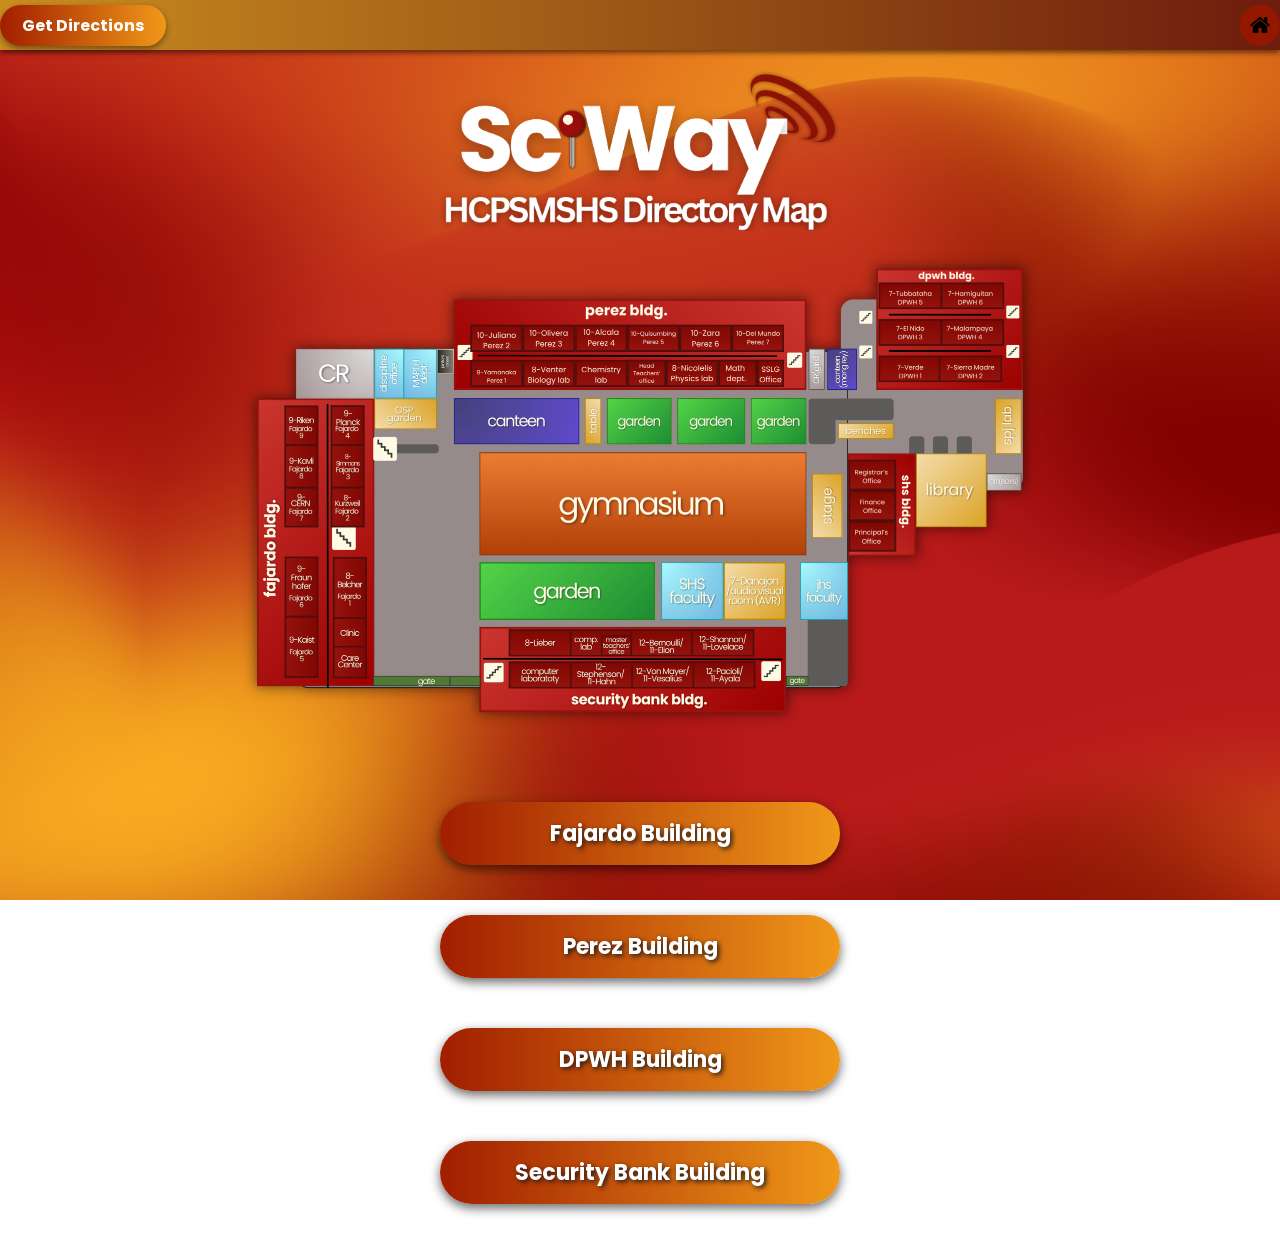
<file: index.html>
<!DOCTYPE html>
<html lang="en">
<head>
	<meta charset="UTF-8">
	<meta name="viewport" content="width=device-width, initial-scale=1.0">
	<title> HCPSMSHS Directory Map </title>
	<link rel="icon" type="img/png" href="favicon.png">
	<link rel="stylesheet" href="style.css">
</head>
<body>

<div class="header">
	<div>
		<button class="direction-btn" onclick="window.location.href='Direction.html'"> Get Directions </button>
	</div>
	
	<div class="home-btn" onclick="window.location.href='index.html'">
		<img src="resources/home.png" alt="Home" class="home-image">
	</div>
</div>

 
 
 <div>
    <a href="index.html"><img src="resources/SciWayLogo.png" alt="Logo" class="logo-image"></a>
 </div>

	
	<a href="maps/GEN_MAP.png" target="_parent"><img src="maps/GEN_MAP.png" id="campus-map" alt="campus-map" class="main-image"></a>
	
	<div class="container-btn">
		<button class="nav-btn" onclick="window.location.href='Fajardo_Building_Map.html'"> Fajardo Building </button>
		<button class="nav-btn" onclick="window.location.href='Perez_Building_Map.html'"> Perez Building </button>
		<button class="nav-btn" onclick="window.location.href='DPWH_Building_Map.html'"> DPWH Building </button>
		<button class="nav-btn" onclick="window.location.href='SB_Building_Map.html'"> Security Bank Building </button>
		
	</div>
	<script src="Scripts/change_map.js"></script>
</body>
</html>
</file>
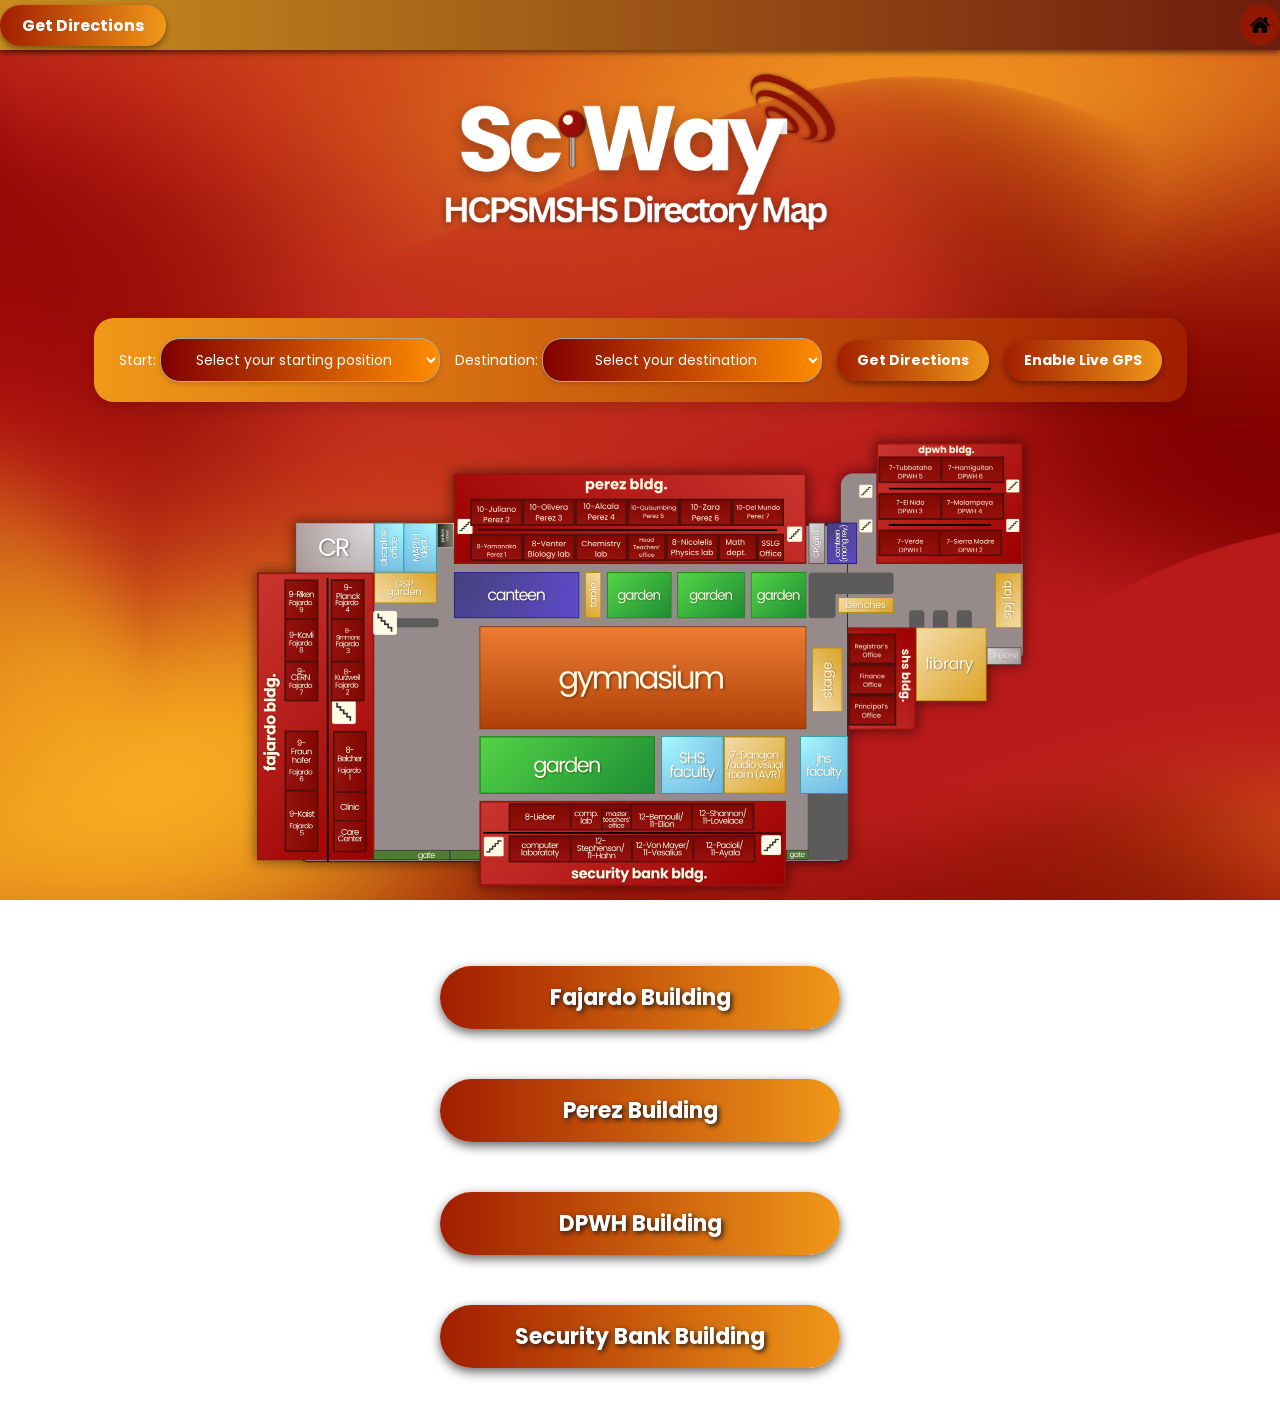
<file: Direction.html>
<!DOCTYPE html>
<html lang="en">
<head>
  <meta charset="UTF-8">
  <title>Campus Direction Guide</title>
  <link rel="icon" type="img/png" href="favicon.png">
  <link rel="stylesheet" href="style.css">
</head>

<body>
<div class="header">
	<div>
		<button class="direction-btn" onclick="window.location.href='Direction.html'"> Get Directions </button>
	</div>
	
	<div class="home-btn" onclick="window.location.href='index.html'">
		<img src="resources/home.png" alt="Home" class="home-image">
	</div>
</div>

 
 <div>
    <a href="index.html"><img src="resources/SciWayLogo.png" alt="Logo" class="logo-image"></a>
 </div>
 


<div class="controls">
  <label>
    Start:
    <select id="start">
      <option value="" disabled selected>Select your starting position</option>
    </select>
  </label>

  <label>
    Destination:
    <select id="end">
      <option value="" disabled selected>Select your destination</option>
    </select>
  </label>

  <button onclick="calculateRoute()">Get Directions</button>
  <button id="gps-btn">Enable Live GPS</button>
</div>

<div id="map-container">
	<div id="map-inner">
	<img id="map-image" src="maps/GEN_MAP.png" alt="Map">
	<svg id="route-layer"></svg>
	</div>
</div>

<div class="replay">
	<button id="replay-btn" style="display:none;"> Replay Route</button>
</div>

<div class="container-btn">
		<button class="nav-btn" onclick="window.location.href='Fajardo Building.html'"> Fajardo Building </button>
		<button class="nav-btn" onclick="window.location.href='Perez Building.html'"> Perez Building </button>
		<button class="nav-btn" onclick="window.location.href='DPWH Building.html'"> DPWH Building </button>
		<button class="nav-btn" onclick="window.location.href='Security Bank Building.html'"> Security Bank Building </button>
</div>


<script src="data/nodes.js"></script>
<script src="data/edges.js"></script>
<script src="Scripts/route.js"></script>
<script src="Scripts/main.js"></script>

</body>
</html>
</file>
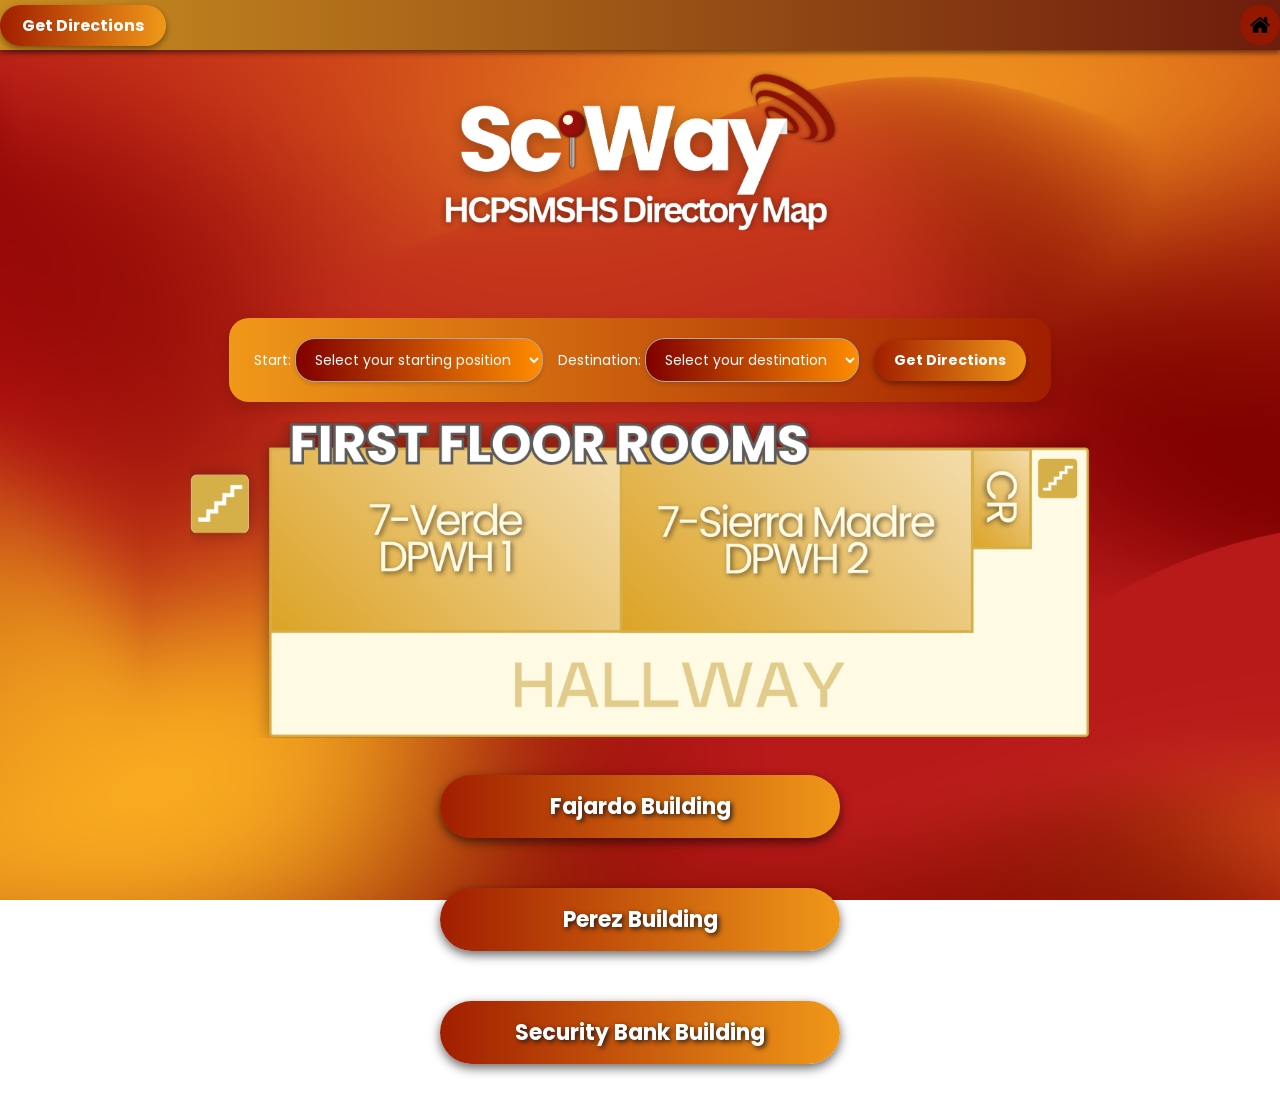
<file: DPWH Building.html>
<!DOCTYPE html>
<html lang="en">
<head>
	<meta charset="UTF-8">
	<title> DPWH Building Directory </title>
	<link rel="icon" type="img/png" href="favicon.png">
	<link rel="stylesheet" href="style.css">
</head>
<body>

<div class="header">
	<div>
		<button class="direction-btn" onclick="window.location.href='Direction.html'"> Get Directions </button>
	</div>
	
	<div class="home-btn" onclick="window.location.href='index.html'">
		<img src="resources/home.png" alt="Home" class="home-image">
	</div>
</div>

<div class="logo-wrapper">
    <a href="index.html"><img src="resources\SciWayLogo.png" alt="Logo" class="logo-image"></a>
</div>

<div class="controls">
  <label>
    Start:
    <select id="start"><option value="" disabled selected>Select your starting position</option></select>
  </label>

  <label>
    Destination:
    <select id="end"><option value="" disabled selected>Select your destination</option></select>
  </label>

  <button id="route-btn">Get Directions</button>
</div>

<div id="map-container">
	<div id="map-inner">
		<img id="map-image" src="maps\DWPH_FINALBLDG_1.png" alt="DPWH Building">
		<svg id="route-layer"></svg>
	</div>
</div>

<div class="replay">
	<button id="replay-btn" style="display:none;"> Replay Route</button>
</div>
	
	
	<div class="container-btn">
		<button class="nav-btn" onclick="window.location.href='Fajardo Building.html'"> Fajardo Building </button>
		<button class="nav-btn" onclick="window.location.href='Perez Building.html'"> Perez Building </button>
		<button class="nav-btn" onclick="window.location.href='Security Bank Building.html'"> Security Bank Building </button>
	</div>

<script src="data/nodes_DPWH.js"></script>
<script src="data/edges_DPWH.js"></script>
<script src="Scripts/route.js"></script>
<script src="Scripts/main_bldg.js"></script>


</body>
</html>
</file>
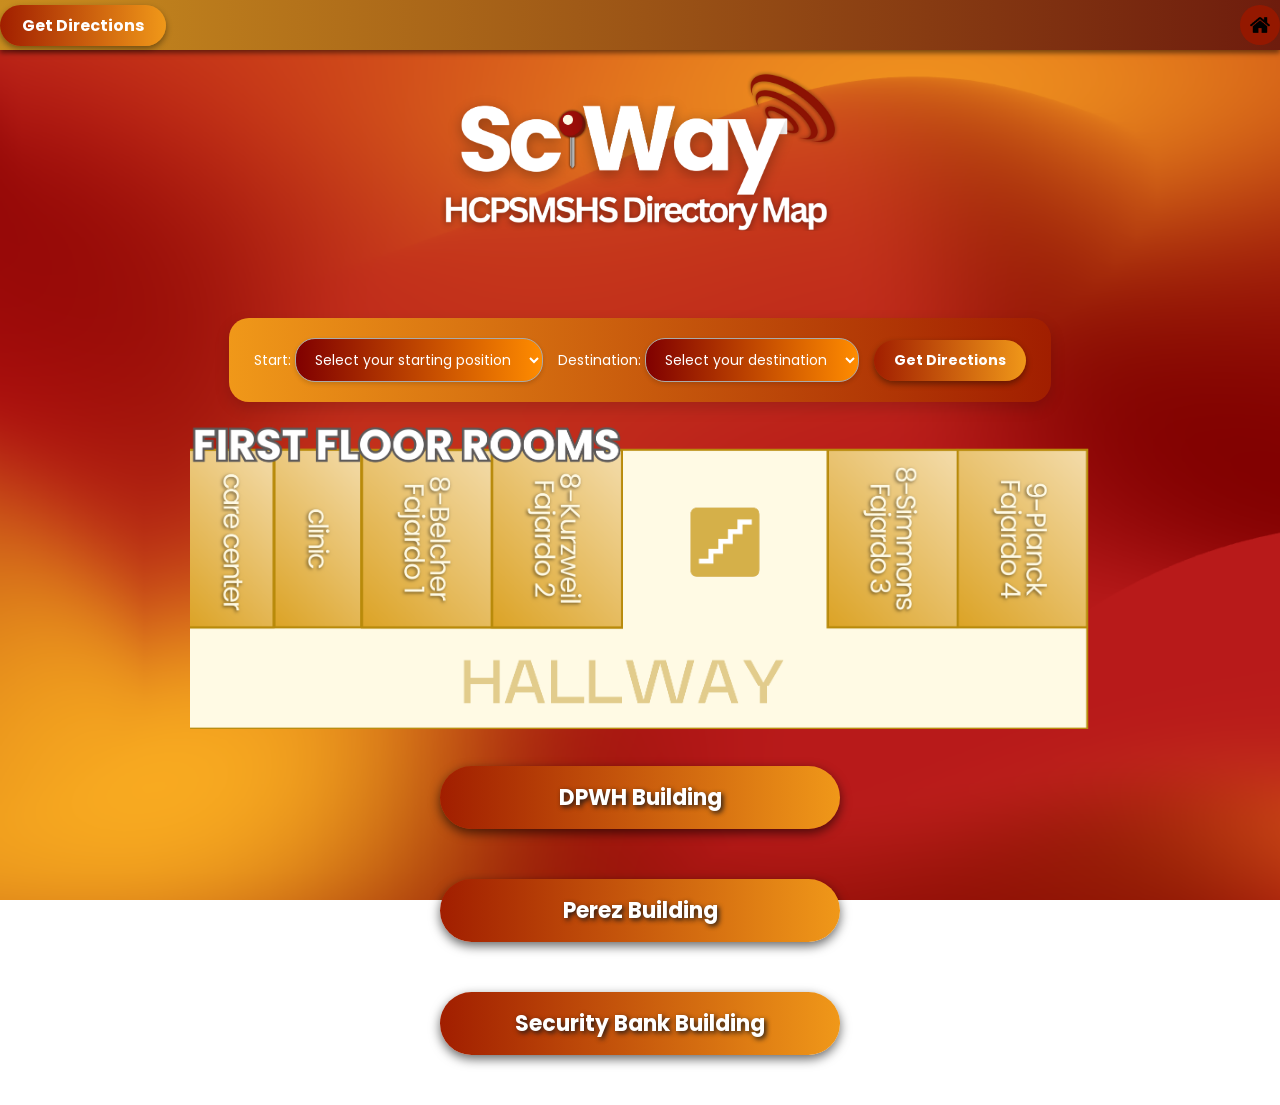
<file: Fajardo Building.html>
<!DOCTYPE html>
<html lang="en">
<head>
	<meta charset="UTF-8">
	<title> Fajardo Building Directory </title>
	<link rel="icon" type="img/png" href="favicon.png">
	<link rel="stylesheet" href="style.css">
</head>
<body>

<div class="header">
	<div>
		<button class="direction-btn" onclick="window.location.href='Direction.html'"> Get Directions </button>
	</div>
	
	<div class="home-btn" onclick="window.location.href='index.html'">
		<img src="resources/home.png" alt="Home" class="home-image">
	</div>
</div>

<div class="logo-wrapper">
    <a href="index.html"><img src="resources\SciWayLogo.png" alt="Logo" class="logo-image"></a>
</div>

<div class="controls">
  <label>
    Start:
    <select id="start"><option value="" disabled selected>Select your starting position</option></select>
  </label>

  <label>
    Destination:
    <select id="end"><option value="" disabled selected>Select your destination</option></select>
  </label>

  <button id="route-btn">Get Directions</button>
</div>

<div id="map-container">
	<div id="map-inner">
		<img id="map-image" src="maps\FAJARDO_FINALBLDG_1.png" alt="SHS Building">
		<svg id="route-layer"></svg>
	</div>
</div>

<div class="replay">
	<button id="replay-btn" style="display:none;"> Replay Route</button>
</div>
	
	
	<div class="container-btn">
		<button class="nav-btn" onclick="window.location.href='DPWH Building.html'"> DPWH Building </button>
		<button class="nav-btn" onclick="window.location.href='Perez Building.html'"> Perez Building </button>
		<button class="nav-btn" onclick="window.location.href='Security Bank Building.html'"> Security Bank Building </button>
	</div>

<script src="data/nodes_Fajardo.js"></script>
<script src="data/edges_Fajardo.js"></script>
<script src="Scripts/route.js"></script>
<script src="Scripts/main_bldg.js"></script>


</body>
</html>
</file>
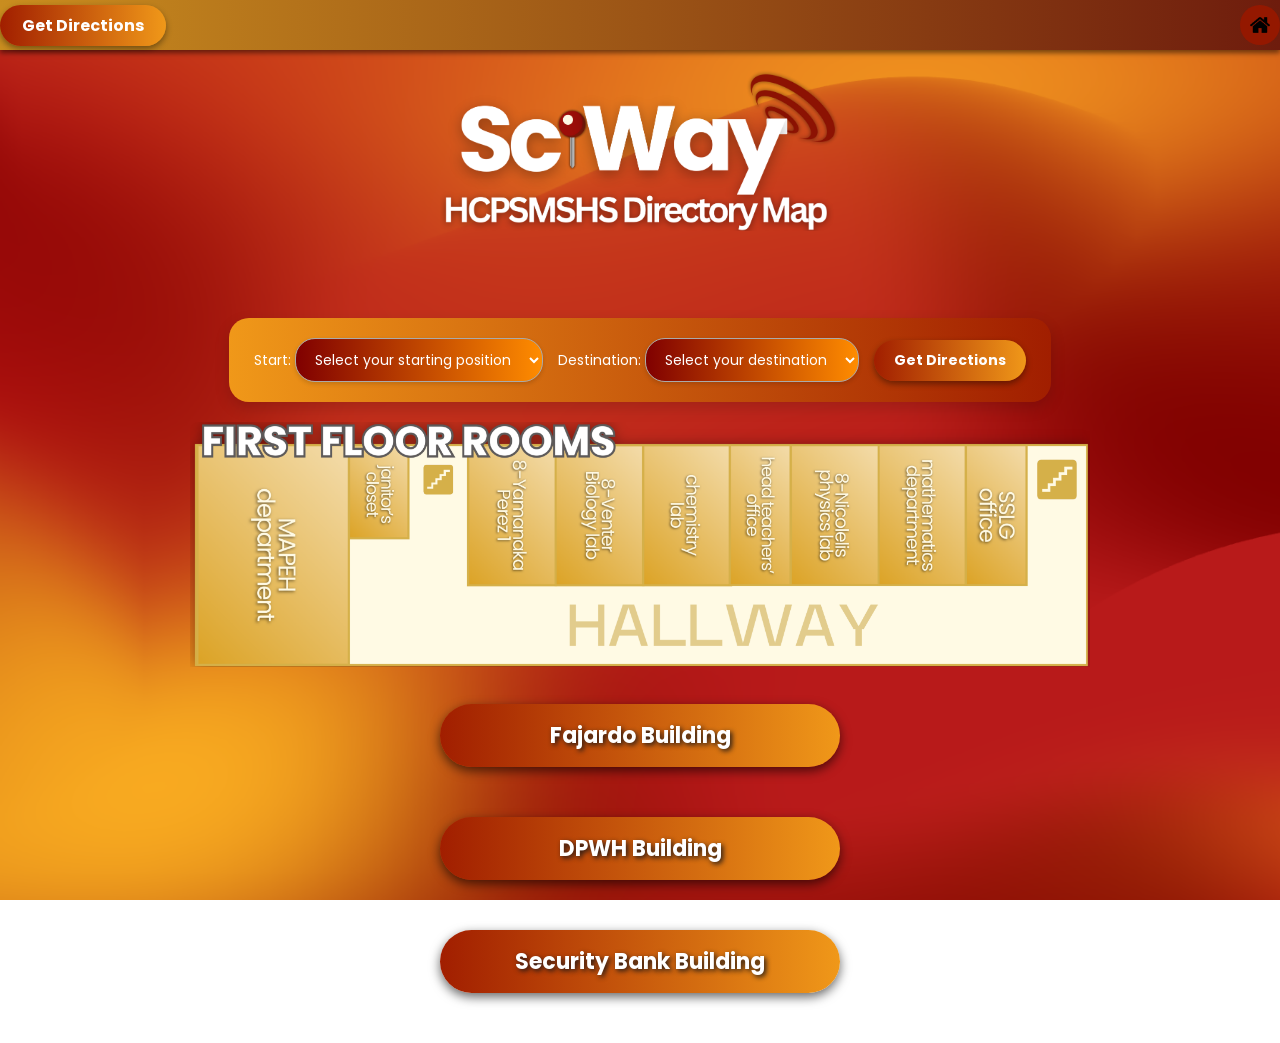
<file: Perez Building.html>
<!DOCTYPE html>
<html lang="en">
<head>
	<meta charset="UTF-8">
	<title> Perez Building Directory </title>
	<link rel="icon" type="img/png" href="favicon.png">
	<link rel="stylesheet" href="style.css">
</head>
<body>

<div class="header">
	<div>
		<button class="direction-btn" onclick="window.location.href='Direction.html'"> Get Directions </button>
	</div>
	
	<div class="home-btn" onclick="window.location.href='index.html'">
		<img src="resources/home.png" alt="Home" class="home-image">
	</div>
</div>

<div class="logo-wrapper">
    <a href="index.html"><img src="resources\SciWayLogo.png" alt="Logo" class="logo-image"></a>
</div>

<div class="controls">
  <label>
    Start:
    <select id="start"><option value="" disabled selected>Select your starting position</option></select>
  </label>

  <label>
    Destination:
    <select id="end"><option value="" disabled selected>Select your destination</option></select>
  </label>

  <button id="route-btn">Get Directions</button>
</div>

<div id="map-container">
	<div id="map-inner">
		<img id="map-image" src="maps\PEREZ_FINALBLDG_1.png" alt="SHS Building">
		<svg id="route-layer"></svg>
	</div>
</div>

<div class="replay">
	<button id="replay-btn" style="display:none;"> Replay Route</button>
</div>
	
	
	<div class="container-btn">
		<button class="nav-btn" onclick="window.location.href='Fajardo Building.html'"> Fajardo Building </button>
		<button class="nav-btn" onclick="window.location.href='DPWH Building.html'"> DPWH Building </button>
		<button class="nav-btn" onclick="window.location.href='Security Bank Building.html'"> Security Bank Building </button>
	</div>

<script src="data/nodes_Perez.js"></script>
<script src="data/edges_Perez.js"></script>
<script src="Scripts/route.js"></script>
<script src="Scripts/main_bldg.js"></script>


</body>
</html>
</file>
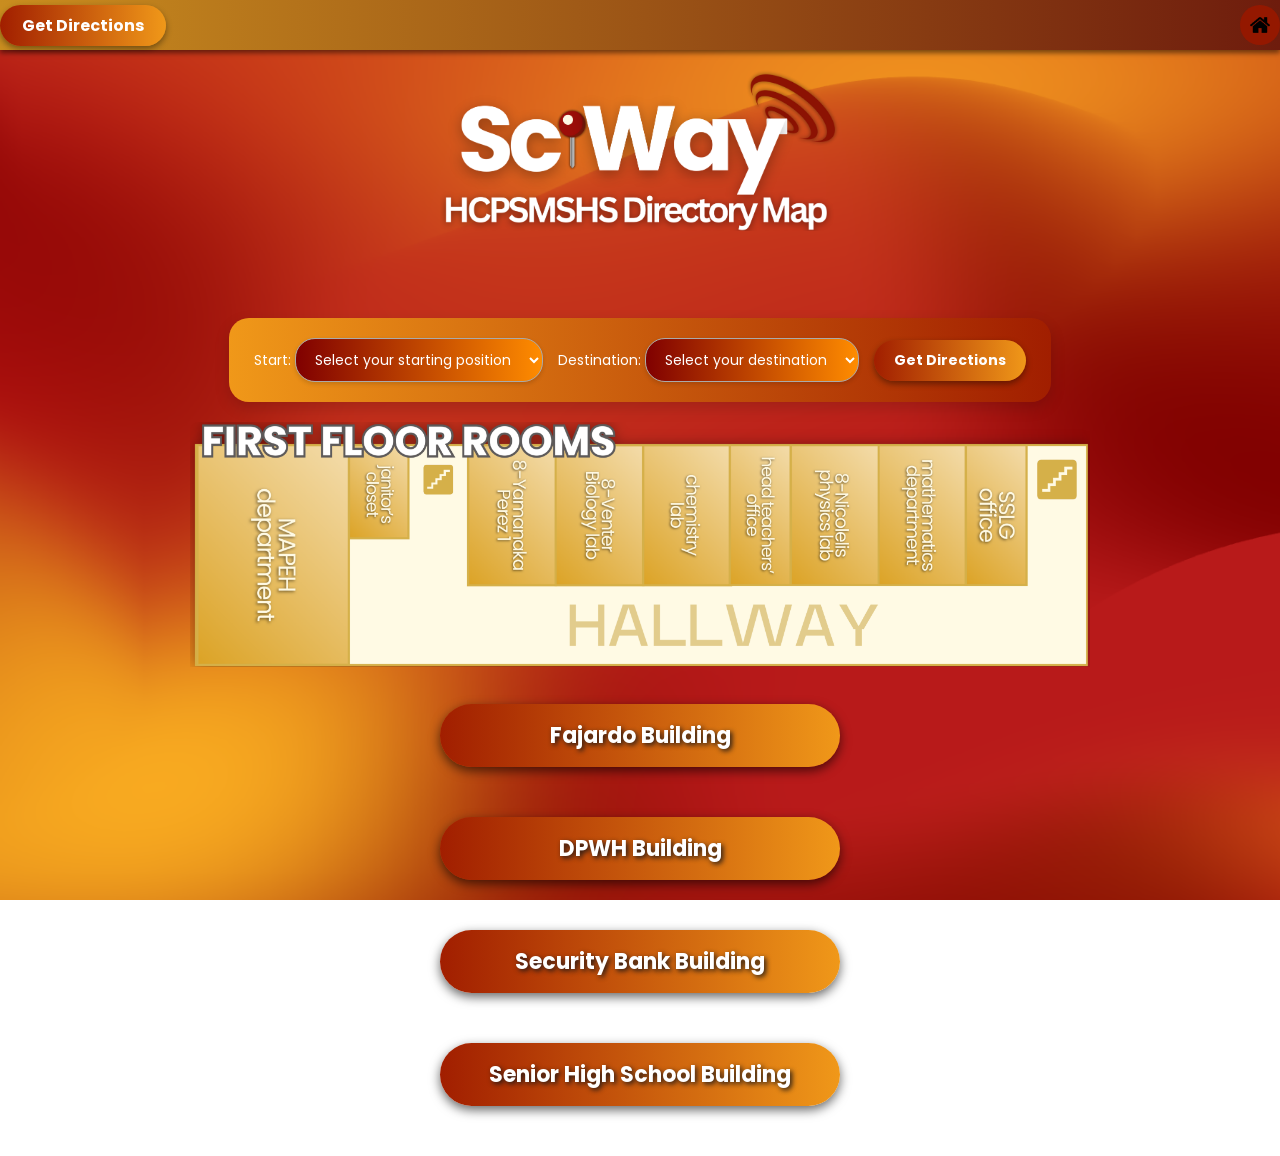
<file: Perez Builiding.html>
<!DOCTYPE html>
<html lang="en">
<head>
	<meta charset="UTF-8">
	<title> Perez Building Directory </title>
	<link rel="stylesheet" href="style.css">
</head>
<body>

<div class="header">
	<div>
		<button class="direction-btn" onclick="window.location.href='Direction.html'"> Get Directions </button>
	</div>
	
	<div class="home-btn" onclick="window.location.href='index.html'">
		<img src="resources/home.png" alt="Home" class="home-image">
	</div>
</div>

<div class="logo-wrapper">
    <a href="index.html"><img src="resources\SciWayLogo.png" alt="Logo" class="logo-image"></a>
</div>

<div class="controls">
  <label>
    Start:
    <select id="start"><option value="" disabled selected>Select your starting position</option></select>
  </label>

  <label>
    Destination:
    <select id="end"><option value="" disabled selected>Select your destination</option></select>
  </label>

  <button id="route-btn">Get Directions</button>
</div>

<div id="map-container">
	<div id="map-inner">
		<img id="map-image" src="maps\PEREZ_FINALBLDG_1.png" alt="SHS Building">
		<svg id="route-layer"></svg>
	</div>
</div>

<div class="replay">
	<button id="replay-btn" style="display:none;"> Replay Route</button>
</div>
	
	
	<div class="container-btn">
		<button class="nav-btn" onclick="window.location.href='Fajardo Building.html'"> Fajardo Building </button>
		<button class="nav-btn" onclick="window.location.href='DPWH Builiding.html'"> DPWH Building </button>
		<button class="nav-btn" onclick="window.location.href='Security Bank Building.html'"> Security Bank Building </button>
		<button class="nav-btn" onclick="window.location.href='Senior High School (SHS) Builiding.html'"> Senior High School Building </button>
	</div>

<script src="data/nodes_Perez.js"></script>
<script src="data/edges_Perez.js"></script>
<script src="Scripts/route.js"></script>
<script src="Scripts/main_bldg.js"></script>


</body>
</html>
</file>
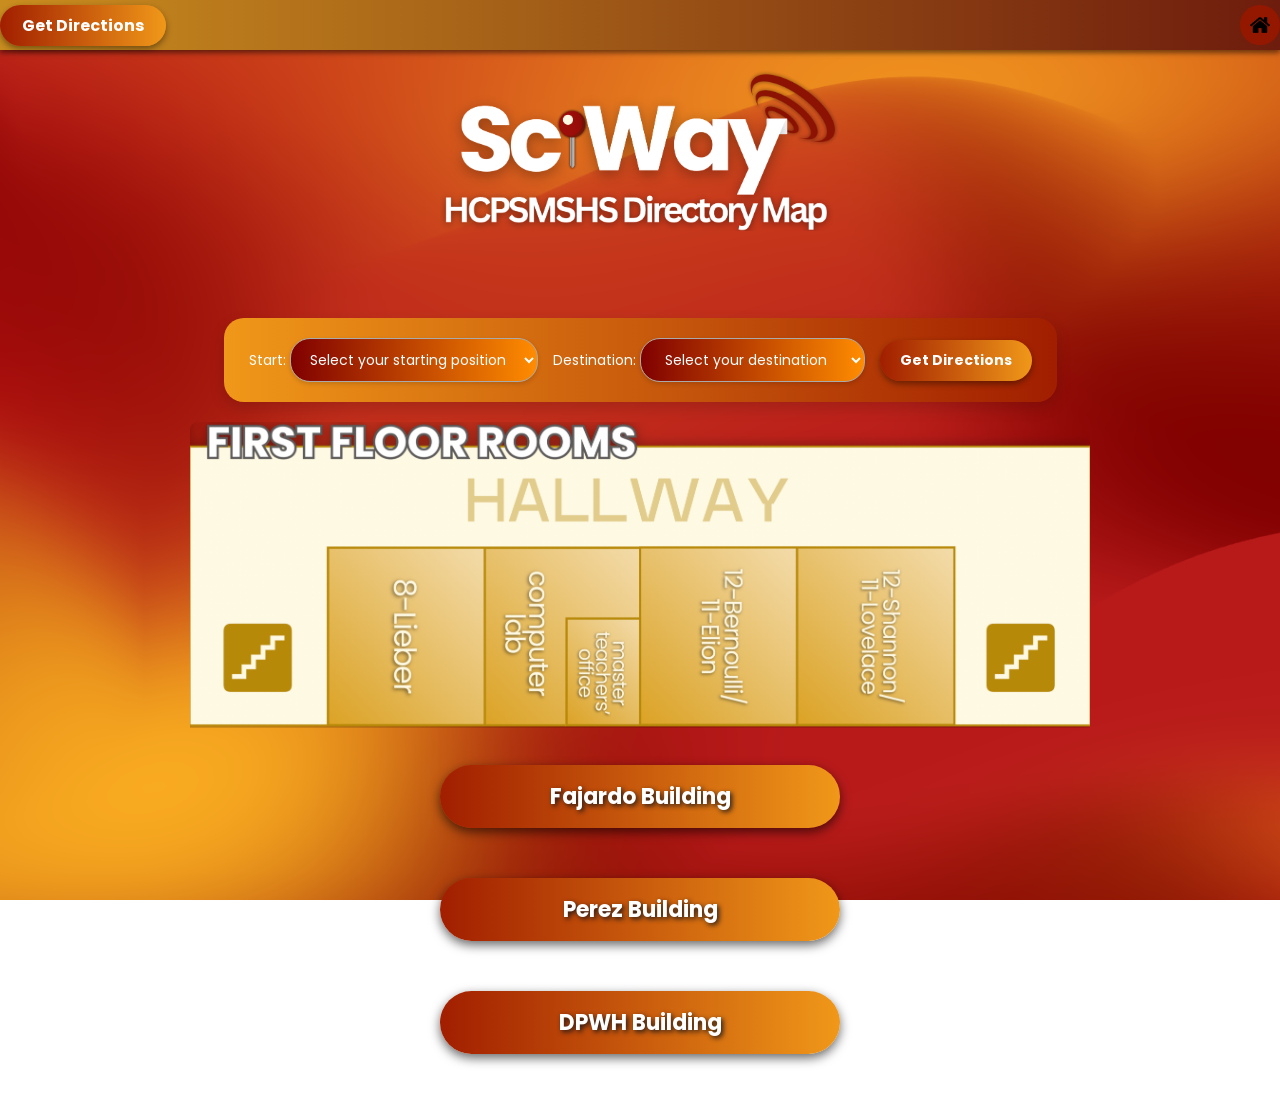
<file: Security Bank Building.html>
<!DOCTYPE html>
<html lang="en">
<head>
	<meta charset="UTF-8">
	<title> Security Bank Building Directory </title>
	<link rel="icon" type="img/png" href="favicon.png">
	<link rel="stylesheet" href="style.css">
</head>
<body>

<div class="header">
	<div>
		<button class="direction-btn" onclick="window.location.href='Direction.html'"> Get Directions </button>
	</div>
	
	<div class="home-btn" onclick="window.location.href='index.html'">
		<img src="resources/home.png" alt="Home" class="home-image">
	</div>
</div>

<div class="logo-wrapper">
    <a href="index.html"><img src="resources\SciWayLogo.png" alt="Logo" class="logo-image"></a>
</div>

<div class="controls">
  <label>
    Start:
    <select id="start"><option value="" disabled selected>Select your starting position</option></select>
  </label>

  <label>
    Destination:
    <select id="end"><option value="" disabled selected>Select your destination</option></select>
  </label>

  <button id="route-btn">Get Directions</button>
</div>

<div id="map-container">
	<div id="map-inner">
		<img id="map-image" src="maps\SB_FINALBLDG_1.png" alt="Security Bank Building">
		<svg id="route-layer"></svg>
	</div>
</div>

<div class="replay">
	<button id="replay-btn" style="display:none;"> Replay Route</button>
</div>
	
	
	<div class="container-btn">
		<button class="nav-btn" onclick="window.location.href='Fajardo Building.html'"> Fajardo Building </button>
		<button class="nav-btn" onclick="window.location.href='Perez Building.html'"> Perez Building </button>
		<button class="nav-btn" onclick="window.location.href='DPWH Building.html'"> DPWH Building </button>
	</div>

<script src="data/nodes_SB.js"></script>
<script src="data/edges_SB.js"></script>
<script src="Scripts/route.js"></script>
<script src="Scripts/main_bldg.js"></script>


</body>
</html>
</file>
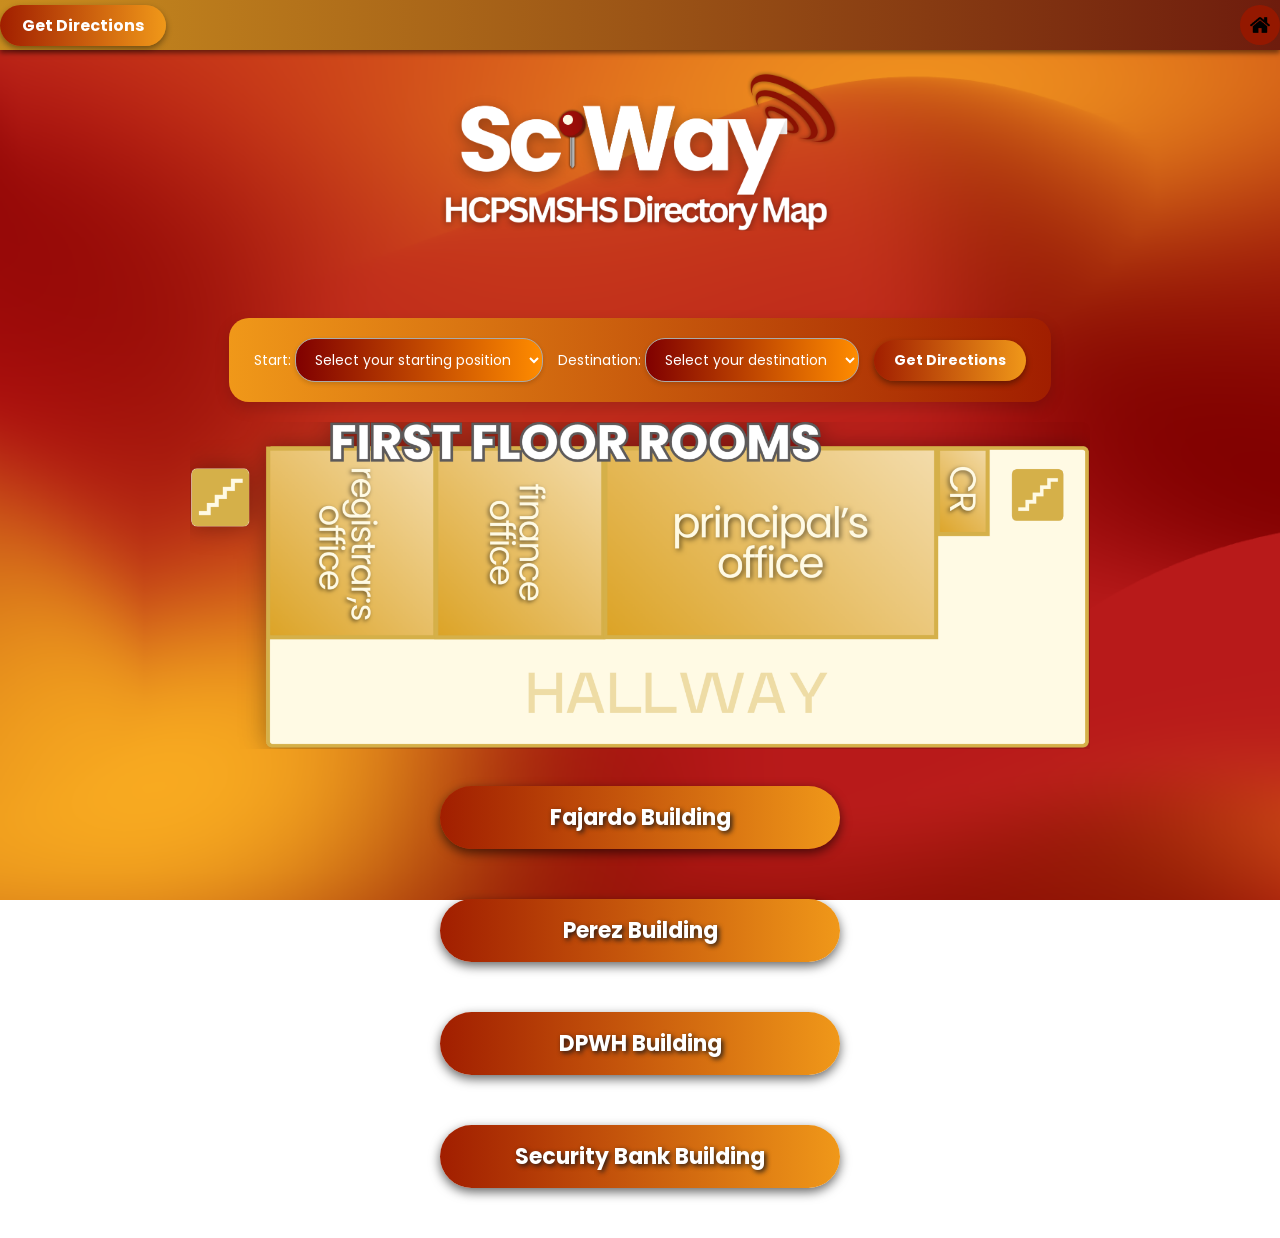
<file: Senior High School (SHS) Builiding.html>
<!DOCTYPE html>
<html lang="en">
<head>
	<meta charset="UTF-8">
	<title> SHS Building Directory </title>
	<link rel="stylesheet" href="style.css">
</head>
<body>

<div class="header">
	<div>
		<button class="direction-btn" onclick="window.location.href='Direction.html'"> Get Directions </button>
	</div>
	
	<div class="home-btn" onclick="window.location.href='index.html'">
		<img src="resources/home.png" alt="Home" class="home-image">
	</div>
</div>

<div class="logo-wrapper">
    <a href="index.html"><img src="resources\SciWayLogo.png" alt="Logo" class="logo-image"></a>
</div>

<div class="controls">
  <label>
    Start:
    <select id="start"><option value="" disabled selected>Select your starting position</option></select>
  </label>

  <label>
    Destination:
    <select id="end"><option value="" disabled selected>Select your destination</option></select>
  </label>

  <button id="route-btn">Get Directions</button>
</div>

<div id="map-container">
	<div id="map-inner">
		<img id="map-image" src="maps\SHS_FINALBLDG_1.png" alt="SHS Building">
		<svg id="route-layer"></svg>
	</div>
</div>

<div class="replay">
	<button id="replay-btn" style="display:none;"> Replay Route</button>
</div>
	
	
	<div class="container-btn">
		<button class="nav-btn" onclick="window.location.href='Fajardo Building.html'"> Fajardo Building </button>
		<button class="nav-btn" onclick="window.location.href='Perez Builiding.html'"> Perez Building </button>
		<button class="nav-btn" onclick="window.location.href='DPWH Builiding.html'"> DPWH Building </button>
		<button class="nav-btn" onclick="window.location.href='Security Bank Building.html'"> Security Bank Building </button>
	</div>

<script src="data/nodes_SHS.js"></script>
<script src="data/edges_SHS.js"></script>
<script src="Scripts/route.js"></script>
<script src="Scripts/main_bldg.js"></script>


</body>
</html>
</file>
<file: style.css>
/* ----------FONT DEFINITION---------- */

@font-face {
	font-family: 'Poppins';
	src: url('Poppins/Poppins-Regular.ttf') format('truetype');
	font-weight: 400;
	font-style: normal;
}

@font-face {
	font-family: 'Poppins';
	src: url('Poppins/Poppins-Bold.ttf') format('truetype');
	font-weight: 700;
	font-style: normal;
}

@font-face {
	font-family: 'Poppins';
	src: url('Poppins/Medium.ttf') format('truetype');
	font-weight: 500;
	font-style: normal;
}

@font-face {
	font-family: 'Poppins';
	src: url('Poppins/Poppins-Thin.ttf') format('truetype');
	font-weight: 300;
	font-style: normal;
}

/* ----------GLOBAL RESET & SAFETY---------- */

html, body {
	margin: 0;
	padding: 0;
	overflow-x: hidden;
}

/* ----------BODY STYLING---------- */

body {
	font-family: 'Poppins', sans-serif;
	text-align: center;
	margin: 0;
	padding: 50px;
	background: url("resources/Bg_photo.png") no-repeat center center fixed;
	background-size: 100% 100%;
	position: relative;
	color: #333;
}


/* ----------TOP HEADER---------- */

.header {
	position: fixed;
	top: 0;
	left: 0;
	width: 100%;
	height: 50px;
	background: linear-gradient(to right, #c98d1f, #6e1c0d);
	display: flex;
	justify-content: space-between;
	align-items: center;
	gap: 10px;
	padding: 0 0px;
	box-shadow: 0 3px 5px rgba(0,0,0,0.5);
	z-index: 1000;
}

/* ----------HOME BUTTON---------- */

.home-btn {
	width: 40px;
	height: 40px;
	background: #941800;
	border-radius: 50%;
	display: flex;
	justify-content: center;
	align-items: center;
	cursor: pointer;
	transition: background 0.3s;
}

.home-btn:hover {
	background: #801919;
}

.home-image {
	max-width: 20px;
	height: auto;
}

/* ----------DIRECTION BUTTON---------- */

.direction-btn {
	padding: 8px 22px;
	border-radius: 25px;
	border: none;
	background: linear-gradient(to right, #a11e00, #f09819);
	color: white;
	font-family: 'Poppins', sans-serif;
	font-size: 16px;
	font-weight: 600;
	cursor: pointer;
	box-shadow: 0px 3px 6px rgba(0,0,0,0.4);
	transition: transform 0.2s, box-shadow 0.2s;
}

.direction-btn:hover {
	transform: scale(1.05);
	box-shadow: 0px 5px 10px rgba(0,0,0,0.5);
}

/* ----------LOGO---------- */

.logo-image {
	padding-top: 20px;
	max-width: 400px;
	height: auto;
	display: block;
	margin: 0 auto;
}

/* ----------NAVIGATION BUTTONS---------- */

.container-btn {
	display: flex;
	flex-direction: column;
	align-items: center;
	justify-content: center;
	gap: 50px;
	margin-top: 30px;
}

.nav-btn {
	background: linear-gradient(to right, #a11e00, #f09819);
	color: white;
	width: 400px;
	min-height: 48px;
	padding: 15px 40px;
	border: none;
	border-radius: 50px;
	font-family: 'Poppins', sans-serif;
	font-weight: 700;
	font-size: 22px;
	cursor: pointer;
	text-shadow: 2px 2px 5px #1C1717;
	box-shadow: 0px 4px 11px rgba(0,0,0,0.6);
	transition: transform 0.2s, box-shadow 0.2s;
}

.nav-btn:hover {
	transform: scale(1.05);
	box-shadow: 0px 6px 15px rgba(0,0,0,0.6);
}

/* ----------MAIN MAP IMAGE---------- */

.main-image {
	width:100%;
	max-width: 900px;
	height: auto;
	margin: 10px auto;
	display: block;
}

/* ----------MAP & ROUTING ---------- */

#map-container {
	position: relative;
	width: 100%;
	max-width: 900px;
	margin: 10px auto;
	border-radius: 8px;
	overflow: hidden;
	touch-action: none;
	cursor: grab;
}

#map-image {
	width: 100%;
	height: auto;
	display: block;
}

#map-inner {
	position: relative;
	width: 100%;
	display: inline-block;
	/*transform-origin: center center;*/
}

#map-container: active {
	cursor: grabbing
}

/* ----------SVG / NODES / EDGES VISUALS---------- */
#route-layer {
	position: absolute;
	top: 0;
	left: 0;
	width: 100%;
	height: 100%;
	pointer-events: none;
	z-index: 10;
}
.node {
    display: none;
}

.start-node,
.end-node {
	display: block;
	width: 14px;
	height: 14px;
	background: #ff0000;
	border-radius: 50%;
	transform: translate(-50%, -50%);
	z-index: 20;
	position: absolute;
}

/* ----------DROPDOWN CONTROLS---------- */

.controls {
	margin: 80px auto 20px;
	display: flex;
	flex-wrap: wrap;
	gap: 15px;
	justify-content: center;
	align-items: center;
	background: linear-gradient(to left, #a11e00, #f09819);
	padding: 20px 25px;
	border-radius: 20px;
	box-shadow: 0 6px 15px rgba(0,0,0,0.15);
	width: fit-content;
	font-family: 'Poppins', sans-serif;
	font-size: 14px;
	color:white;
}

.controls select {
	padding: 10px 15px;
	font-family: 'Poppins', sans-serif;
	font-size: 14px;
	font-weight: 400;
	color: white;
	border-radius: 20px;
	border: 1px solid #aaa;
	outline: none;
	text-align: center;
	background: linear-gradient(to right, #800000, #FF8C00);
	box-shadow: 0 2px 4px rgba(0,0,0,0.15);
}

.controls select option {
    background-color: #800000; 
    font-family: 'Poppins', sans-serif;
	font-size: 14px;
	font-weight: 400;
	color: white;              
    /*padding: 10px;*/            
}


.controls button {
	padding: 10px 20px;
	border-radius: 25px;
	border: none;
	background: linear-gradient(to right, #a11e00, #f09819);
	color: white;
	font-family: 'Poppins', sans-serif;
	font-size: 14px;
	font-weight: 600;
	cursor: pointer;
	box-shadow: 0px 3px 6px rgba(0,0,0,0.4);
}


/* ----------Replay Button---------- */
.replay button {
	padding: 10px 20px;
	border-radius: 25px;
	border: none;
	background: linear-gradient(to right, #a11e00, #f09819);
	color: white;
	font-family: 'Poppins', sans-serif;
	font-size: 14px;
	font-weight: 600;
	cursor: pointer;
	box-shadow: 0px 3px 6px rgba(0,0,0,0.4);
}

/* ----------LINK RESET---------- */

a {
	display: inline-block;
	padding: 0;
	margin: 0;
}

/* ----------MOBILE OPTIMIZATION---------- */

@media (max-width: 768px) {

	body {
		padding: 20px;
	}

	.header {
		height: 45px;
	}

	.logo-image {
		max-width: 260px;
		margin-top: 50px;
	}

	.nav-btn {
		width: 100%;
		max-width: 320px;
		font-size: 16px;
		padding: 14px 20px;
	}

	.container-btn {
		gap: 20px;
	}

	.controls {
		margin-top: 70px;
		gap: 10px;
	}

	#map-container {
		max-width: 100%;
	}
}

/* -------- LIVE GPS -------- */
.user-marker {
    animation: pulse 2s infinite;
}

@keyframes pulse {
    0% { box-shadow: 0 0 0 0 rgba(26,115,232,0.6); }
    70% { box-shadow: 0 0 0 12px rgba(26,115,232,0); }
    100% { box-shadow: 0 0 0 0 rgba(26,115,232,0); }
}
</file>
